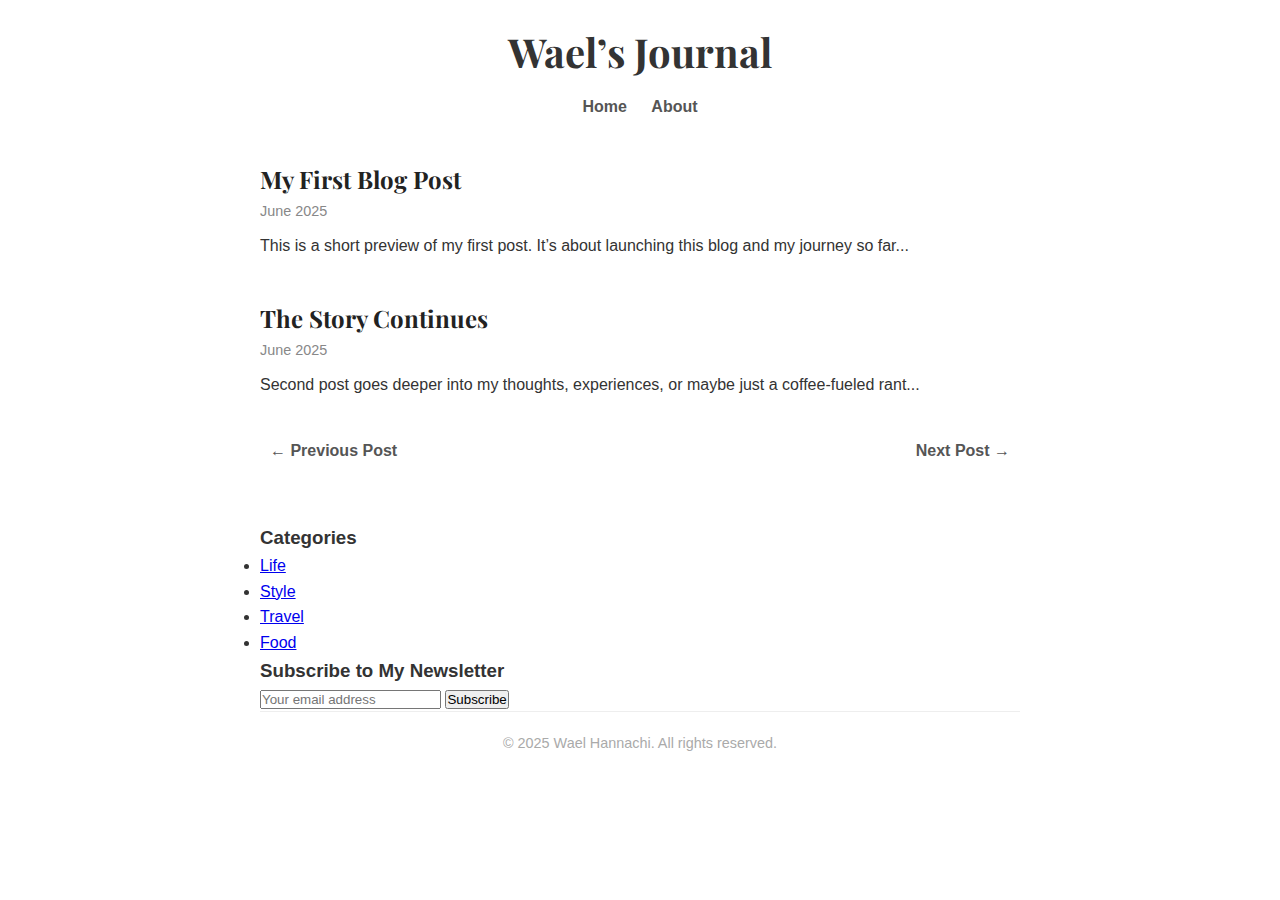
<file: index.html>
<!DOCTYPE html>
<html lang="en">
<head>
  <meta charset="UTF-8" />
  <meta name="viewport" content="width=device-width, initial-scale=1.0" />
  <title>Wael’s Journal</title>
  <link rel="stylesheet" href="css/style.css" />
  <link href="https://fonts.googleapis.com/css2?family=Playfair+Display:wght@500;700&family=Source+Sans+Pro:wght@400;600&display=swap" rel="stylesheet">
</head>

<body>
  <header>
    <h1>Wael’s Journal</h1>
    <nav>
      <a href="index.html">Home</a>
      <a href="about.html">About</a>
    </nav>
  </header>

  <main>
    <section class="post-preview">
      <h2><a href="blog/first-post.html">My First Blog Post</a></h2>
      <p class="date">June 2025</p>
      <p>This is a short preview of my first post. It’s about launching this blog and my journey so far...</p>
    </section>

    <section class="post-preview">
      <h2><a href="blog/second-post.html">The Story Continues</a></h2>
      <p class="date">June 2025</p>
      <p>Second post goes deeper into my thoughts, experiences, or maybe just a coffee-fueled rant...</p>
    </section>

    <nav class="post-nav">
  <a href="first-post.html">← Previous Post</a>
  <a href="second-post.html" style="float: right;">Next Post →</a>
</nav>

  </main>
    <aside class="sidebar">
    <h3>Categories</h3>
    <ul>
      <li><a href="#">Life</a></li>
      <li><a href="#">Style</a></li>
      <li><a href="#">Travel</a></li>
      <li><a href="#">Food</a></li>
    </ul>
  </aside>

  <section class="newsletter">
  <h3>Subscribe to My Newsletter</h3>
  <form action="https://formspree.io/f/your-form-id" method="POST">
    <input type="email" name="email" placeholder="Your email address" required />
    <button type="submit">Subscribe</button>
  </form>
</section>

  <footer>
    <p>&copy; 2025 Wael Hannachi. All rights reserved.</p>
  </footer>
</body>
</html>
</file>
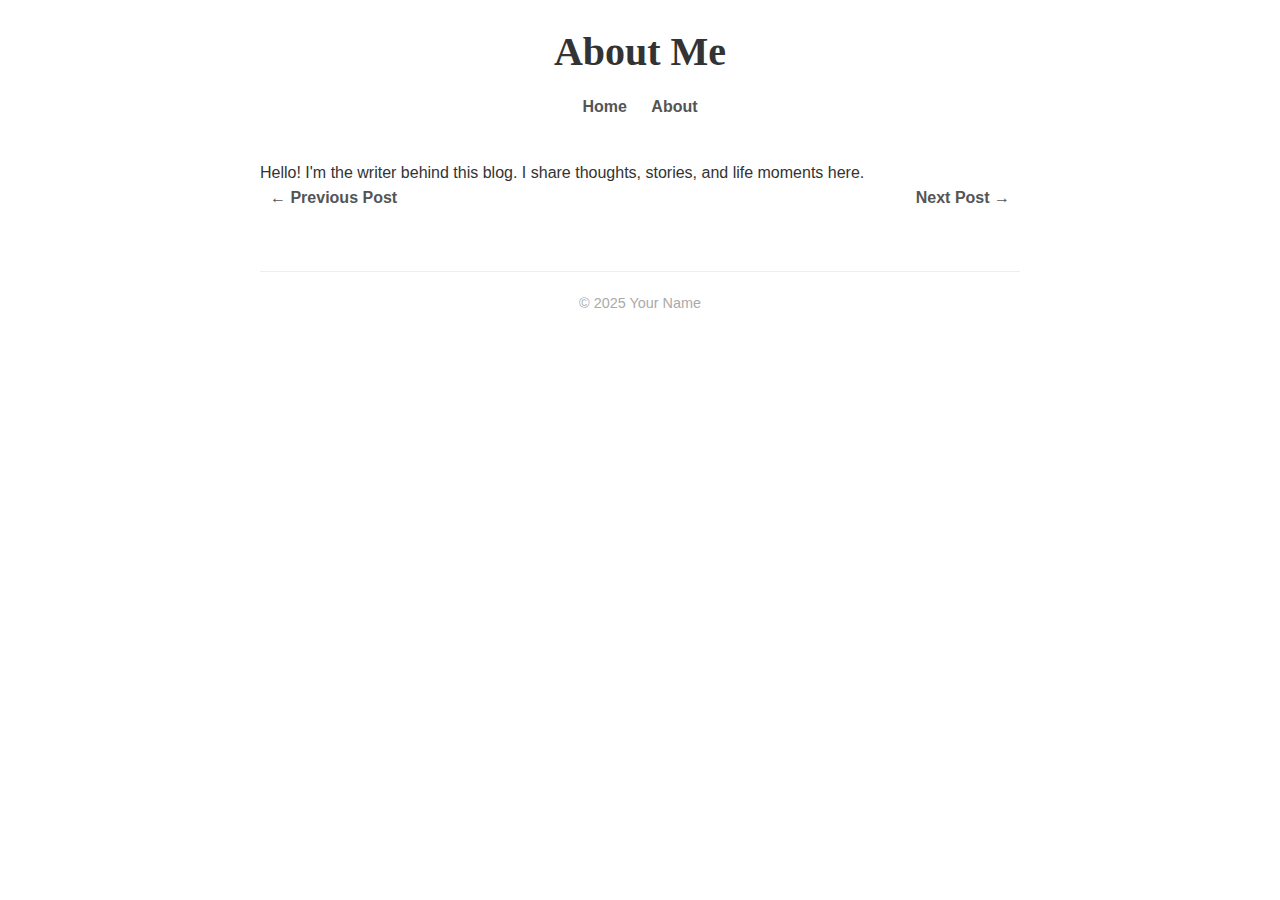
<file: about.html>
<!DOCTYPE html>
<html lang="en">
<head>
    <meta name="viewport" content="width=device-width, initial-scale=1.0">

  <meta charset="UTF-8">
  <title>About Me</title>
  <link rel="stylesheet" href="css/style.css">
</head>
<body>
  <header>
    <h1>About Me</h1>
    <nav>
      <a href="index.html">Home</a>
      <a href="about.html">About</a>
    </nav>
  </header>

  <main>
    <p>Hello! I'm the writer behind this blog. I share thoughts, stories, and life moments here.</p>

    <nav class="post-nav">
  <a href="first-post.html">← Previous Post</a>
  <a href="second-post.html" style="float: right;">Next Post →</a>
</nav>

  </main>

  <footer>
    <p>&copy; 2025 Your Name</p>
  </footer>
</body>
</html>
</file>
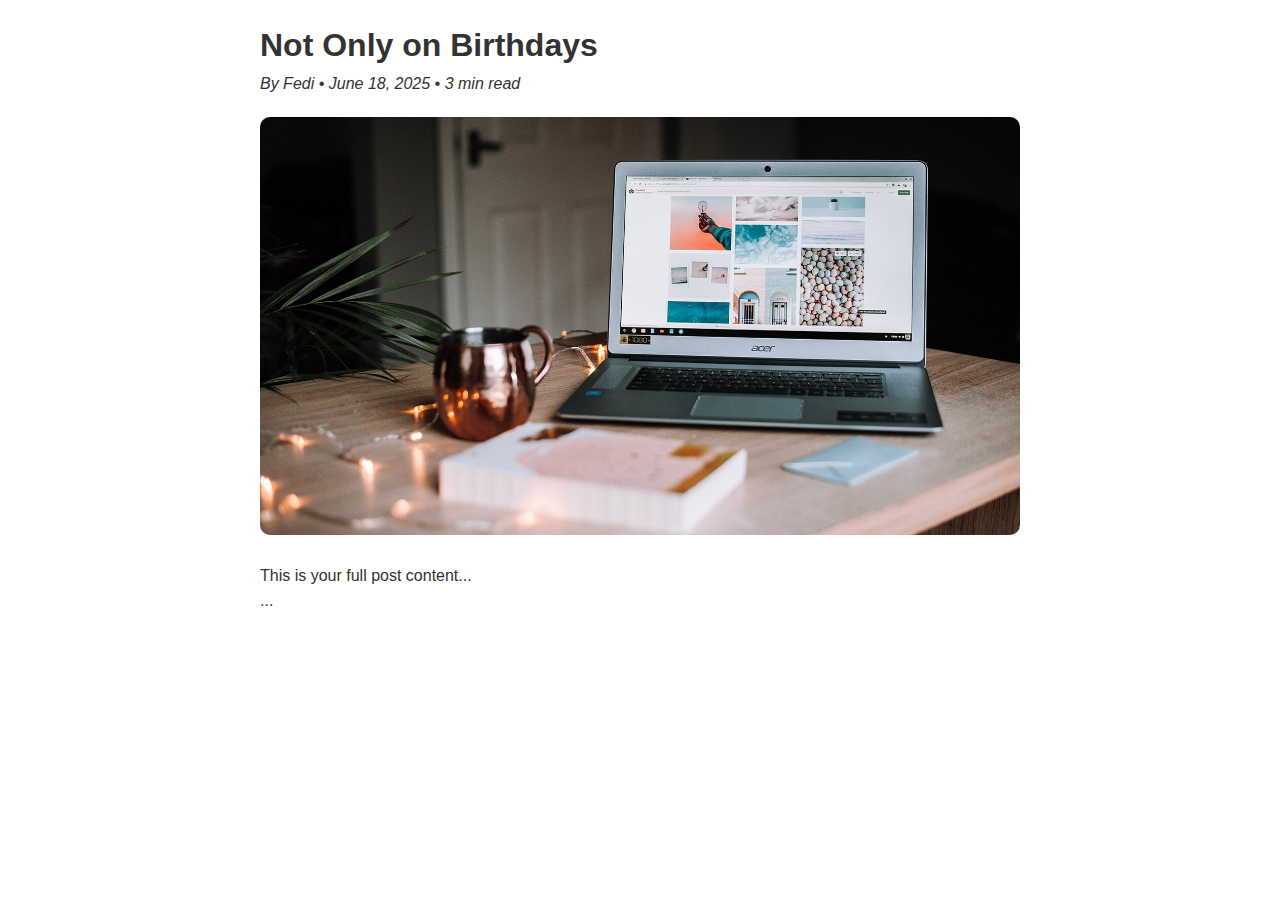
<file: blog/first-post.html>
<!DOCTYPE html>
<html lang="en">
<head>
  <meta charset="UTF-8" />
  <title>First Post</title>
  <link rel="stylesheet" href="../css/style.css" />
</head>
<body>
  <div class="post-feed">
    <h1>Not Only on Birthdays</h1>
    <p><em>By Fedi • June 18, 2025 • 3 min read</em></p>
    <img src="images/first-post.jpg" style="width:100%; border-radius:10px; margin:20px 0;">
    <p>This is your full post content...</p>
    <p>...</p>
  </div>
</body>
</html>
</file>
<file: css/style.css>
/* Reset and basic setup */
* {
  margin: 0;
  padding: 0;
  box-sizing: border-box;
}

body {
  font-family: 'Open Sans', sans-serif;
  line-height: 1.6;
  background-color: #fff;
  color: #333;
  padding: 20px;
  max-width: 800px;
  margin: auto;
}

header {
  text-align: center;
  margin-bottom: 40px;
}

header h1 {
  font-family: 'Playfair Display', serif;
  font-size: 2.5rem;
  margin-bottom: 10px;
}

nav a {
  margin: 0 10px;
  text-decoration: none;
  color: #555;
  font-weight: bold;
}

nav a:hover {
  color: #111;
}

main {
  margin-bottom: 60px;
}

.post-preview {
  margin-bottom: 40px;
}

.post-preview h2 a {
  text-decoration: none;
  color: #222;
  font-family: 'Playfair Display', serif;
}

.post-preview h2 a:hover {
  color: #555;
}

.date {
  font-size: 0.9rem;
  color: #888;
  margin-bottom: 10px;
}

/* Footer */
footer {
  text-align: center;
  font-size: 0.9rem;
  color: #aaa;
  padding-top: 20px;
  border-top: 1px solid #eee;
}

/* Mobile */
@media (max-width: 600px) {
  body {
    padding: 10px;
  }

  header h1 {
    font-size: 2rem;
  }

  nav a {
    display: inline-block;
    margin: 5px;
  }
}
</file>
